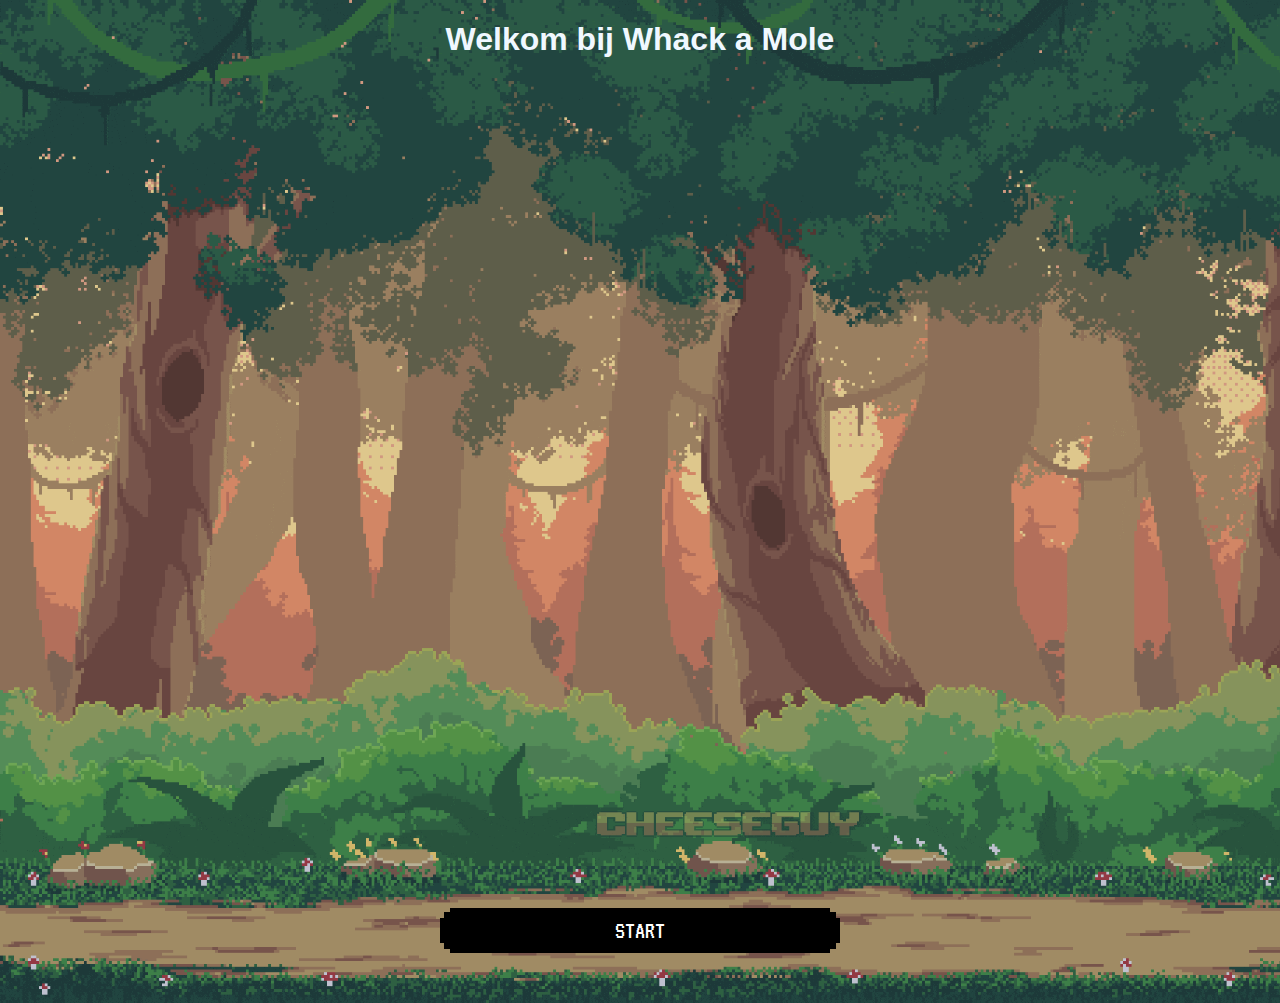
<file: startScreen/index.html>
<!DOCTYPE html>
<html lang="en">

<head>
    <meta charset="UTF-8">
    <meta http-equiv="X-UA-Compatible" content="IE=edge">
    <meta name="viewport" content="width=device-width, initial-scale=1.0">
    <link rel="stylesheet" type="text/css" href="style.css">
    <title>Document</title>
</head>


<body>
    <div class="header">
        <h1>Welkom bij Whack a Mole</h1>
    </div>

    <link href='https://fonts.googleapis.com/css?family=VT323' rel='stylesheet' type='text/css'>
    <div class="container">
        <div class="pixel2">START</div>
    </div>
    <script type="application/javascript" src="main.js"></script>
</body>

</html>
</body>

</html>
</file>
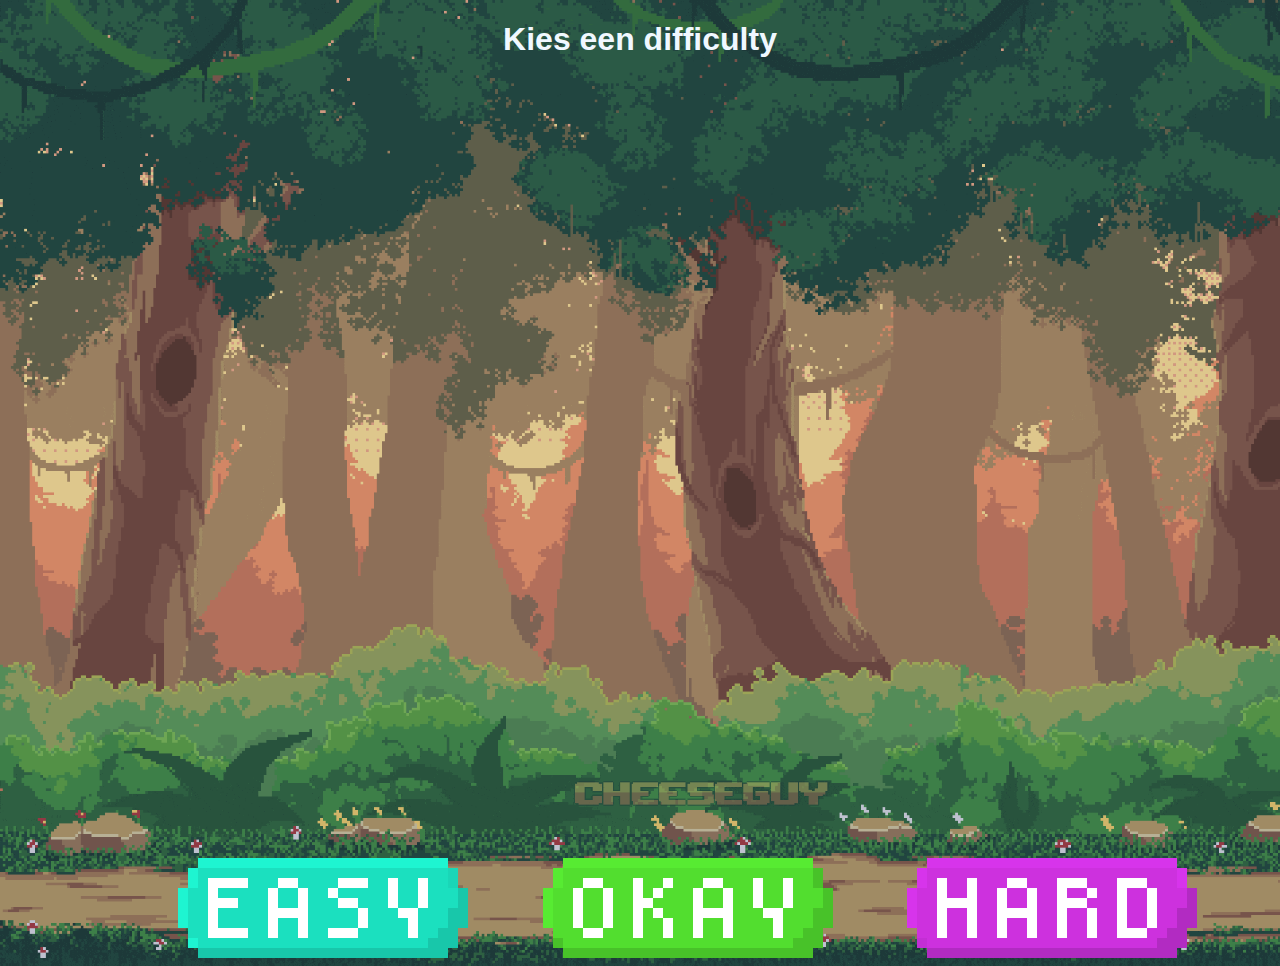
<file: chooseMode/chooseScreen.html>
<!DOCTYPE html>
<html lang="en">

<head>
    <meta charset="UTF-8">
    <meta http-equiv="X-UA-Compatible" content="IE=edge">
    <meta name="viewport" content="width=device-width, initial-scale=1.0">
    <link rel="stylesheet" type="text/css" href="style.css">
    <title>Document</title>
</head>


<body>
    <div class="header">
        <h1>Kies een difficulty</h1>
    </div>
    <div class="wrapper">
        <div class="easyModeDiv"><img class="easyModeImage" src="../img/easyb.png"></div>
        <div class="okayModeDiv"><img class="okayModeImage" src="../img/okayb.png"></div>
        <div class="hardModeDiv"><img class="hardModeImage" src="../img/hardb.png"></div>
    </div>
    <script type="application/javascript" src="main.js"></script>
</body>

</html>
</body>

</html>
</file>
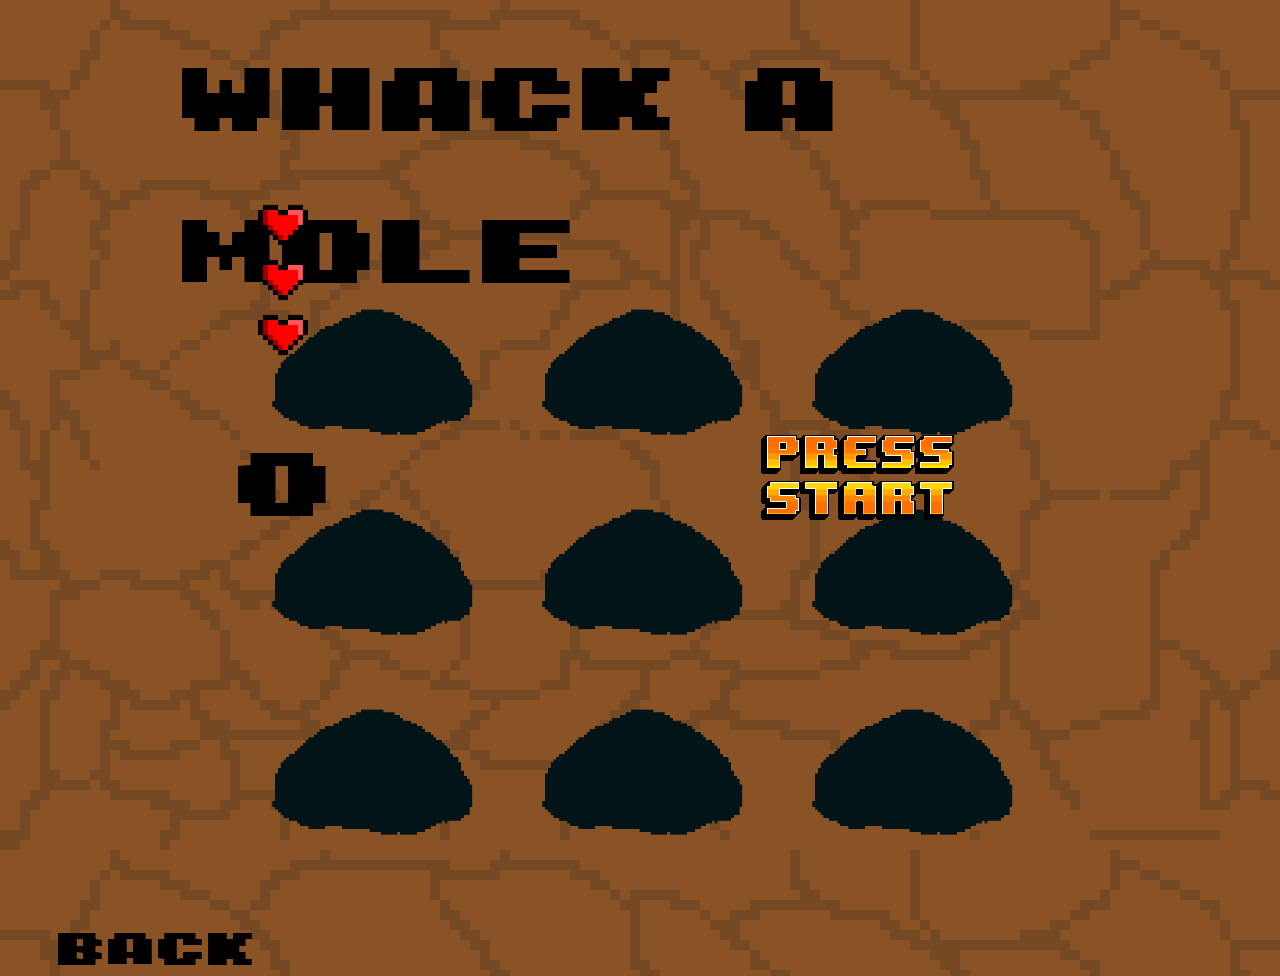
<file: easyMode/easyMode.html>
<!DOCTYPE html>
<html lang="en">

<head>
    <meta charset="UTF-8">
    <meta http-equiv="X-UA-Compatible" content="IE=edge">
    <meta name="viewport" content="width=device-width, initial-scale=1.0">
    <link rel="stylesheet" type="text/css" href="css/style.css">
    <title>Document</title>
</head>

<body>

    <div class="wrapper">
        <header>Whack a Mole</header>
        <div class="lives1div"><img class="lives1" src="../img/heart.png"></div>
        <div class="lives2div"><img class="lives2" src="../img/heart.png"></div>
        <div class="lives3div"><img class="lives3" src="../img/heart.png"></div>
        <div class="score">0</div>
        <div class="startdiv"><img class="start" src="../img/press start.gif"></div>
        <div class="back"><a href="../chooseMode/chooseScreen.html">BACK</a></div>
        
        <div class="tile-wrapper">
            <div class="tile"></div>
            <div class="tile"></div>
            <div class="tile"></div>
            <div class="tile"></div>
            <div class="tile"></div>
            <div class="tile"></div>
            <div class="tile"></div>
            <div class="tile"></div>
            <div class="tile"></div>
        </div>
    </div>
    <script type="application/javascript" src="js/main.js"></script>
</body>

</html>
</file>
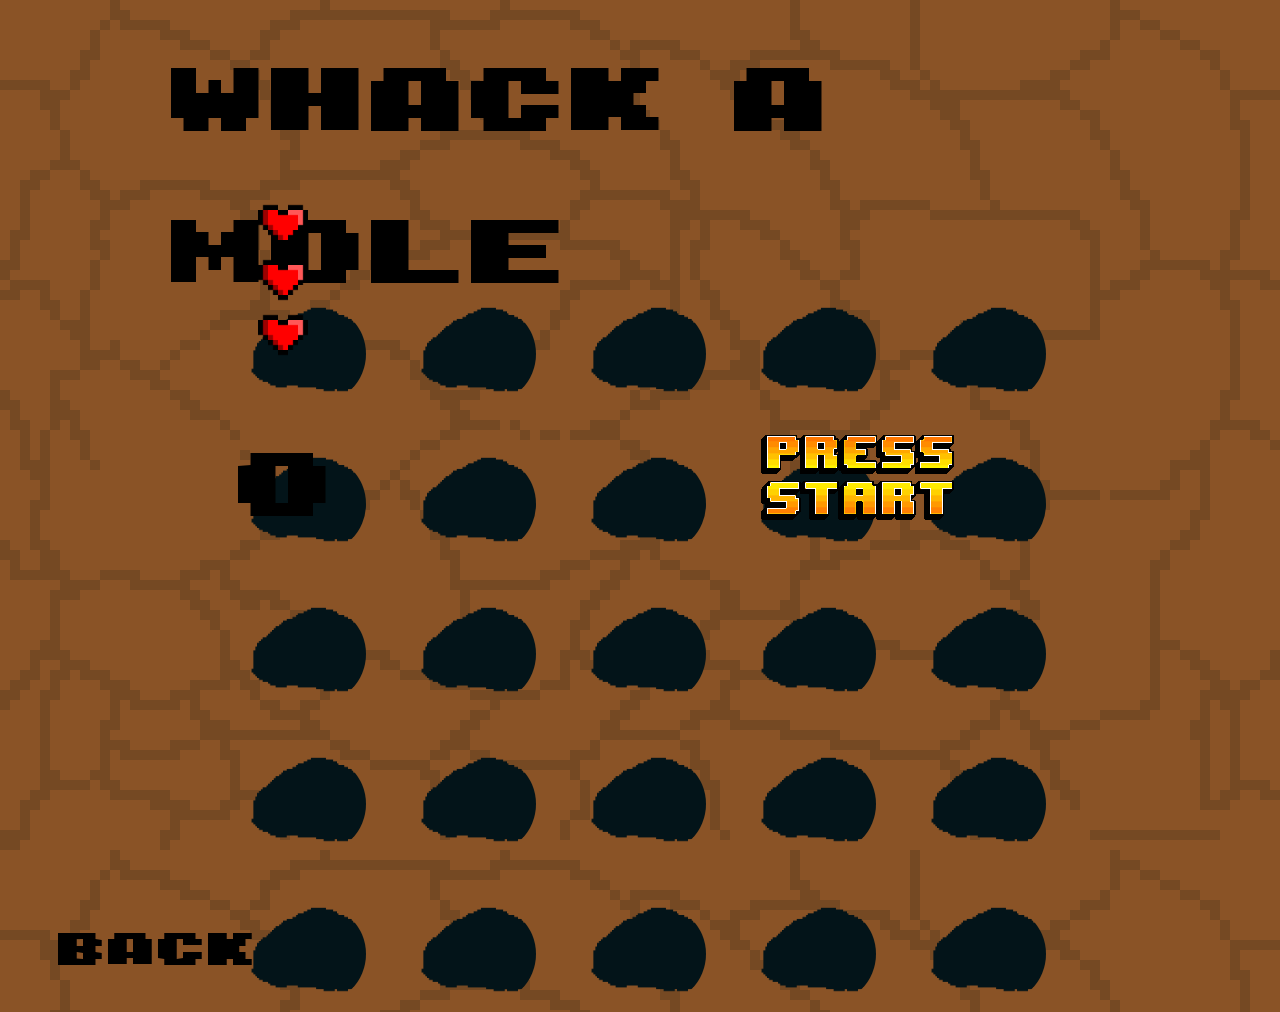
<file: hardMode/hardMode.html>
<!DOCTYPE html>
<html lang="en">

<head>
    <meta charset="UTF-8">
    <meta http-equiv="X-UA-Compatible" content="IE=edge">
    <meta name="viewport" content="width=device-width, initial-scale=1.0">
    <link rel="stylesheet" type="text/css" href="css/style.css">
    <title>Document</title>
</head>

<body>

    <div class="wrapper">
        <header>Whack a Mole</header>
        <div class="lives1div"><img class="lives1" src="../img/heart.png"></div>
        <div class="lives2div"><img class="lives2" src="../img/heart.png"></div>
        <div class="lives3div"><img class="lives3" src="../img/heart.png"></div>
        <div class="startdiv"><img class="start" src="../img/press start.gif"></div>
        <div class="score">0</div>
        <div class="back"><a href="../chooseMode/chooseScreen.html">BACK</a></div>

        <div class="tile-wrapper">
            <div class="tile"></div>
            <div class="tile"></div>
            <div class="tile"></div>
            <div class="tile"></div>
            <div class="tile"></div>
            <div class="tile"></div>
            <div class="tile"></div>
            <div class="tile"></div>
            <div class="tile"></div>
            <div class="tile"></div>
            <div class="tile"></div>
            <div class="tile"></div>
            <div class="tile"></div>
            <div class="tile"></div>
            <div class="tile"></div>
            <div class="tile"></div>
            <div class="tile"></div>
            <div class="tile"></div>
            <div class="tile"></div>
            <div class="tile"></div>
            <div class="tile"></div>
            <div class="tile"></div>
            <div class="tile"></div>
            <div class="tile"></div>
            <div class="tile"></div>
        </div>
    </div>
    <script type="application/javascript" src="js/main.js"></script>
</body>

</html>
</file>
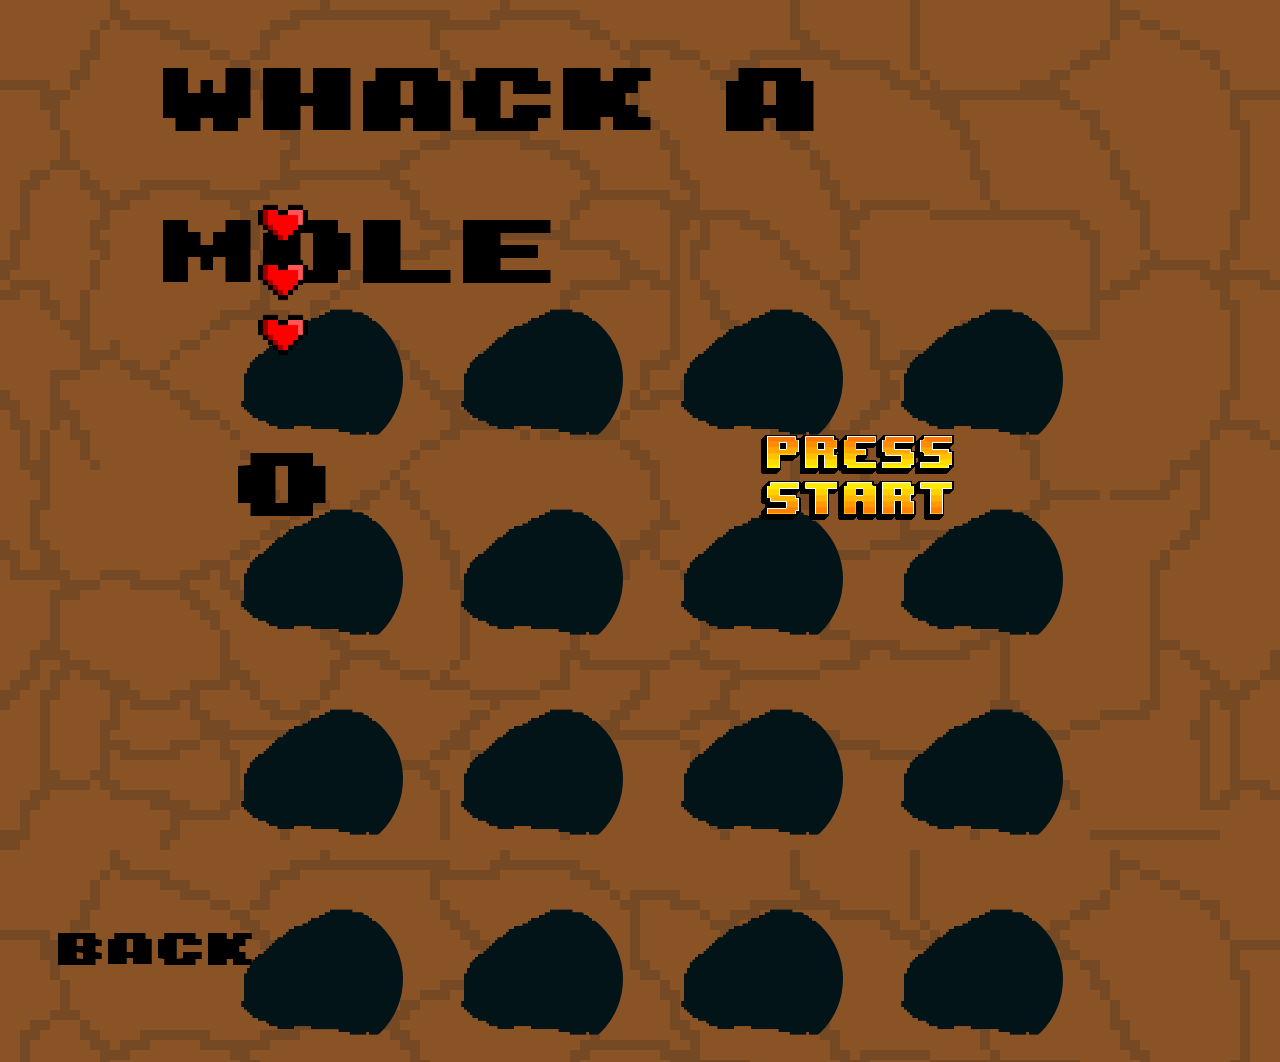
<file: normalMode/normalMode.html>
<!DOCTYPE html>
<html lang="en">

<head>
    <meta charset="UTF-8">
    <meta http-equiv="X-UA-Compatible" content="IE=edge">
    <meta name="viewport" content="width=device-width, initial-scale=1.0">
    <link rel="stylesheet" type="text/css" href="css/style.css">
    <title>Document</title>
</head>

<body>

    <div class="wrapper">
        <header>Whack a Mole</header>
        <div class="lives1div"><img class="lives1" src="../img/heart.png"></div>
        <div class="lives2div"><img class="lives2" src="../img/heart.png"></div>
        <div class="lives3div"><img class="lives3" src="../img/heart.png"></div>
        <div class="startdiv"><img class="start" src="../img/press start.gif"></div>
        <div class="score">0</div>
        <div class="back"><a href="../chooseMode/chooseScreen.html">BACK</a></div>

        <div class="tile-wrapper">
            <div class="tile"></div>
            <div class="tile"></div>
            <div class="tile"></div>
            <div class="tile"></div>
            <div class="tile"></div>
            <div class="tile"></div>
            <div class="tile"></div>
            <div class="tile"></div>
            <div class="tile"></div>
            <div class="tile"></div>
            <div class="tile"></div>
            <div class="tile"></div>
            <div class="tile"></div>
            <div class="tile"></div>
            <div class="tile"></div>
            <div class="tile"></div>
        </div>
    </div>
    <script type="application/javascript" src="js/main.js"></script>
</body>

</html>
</file>
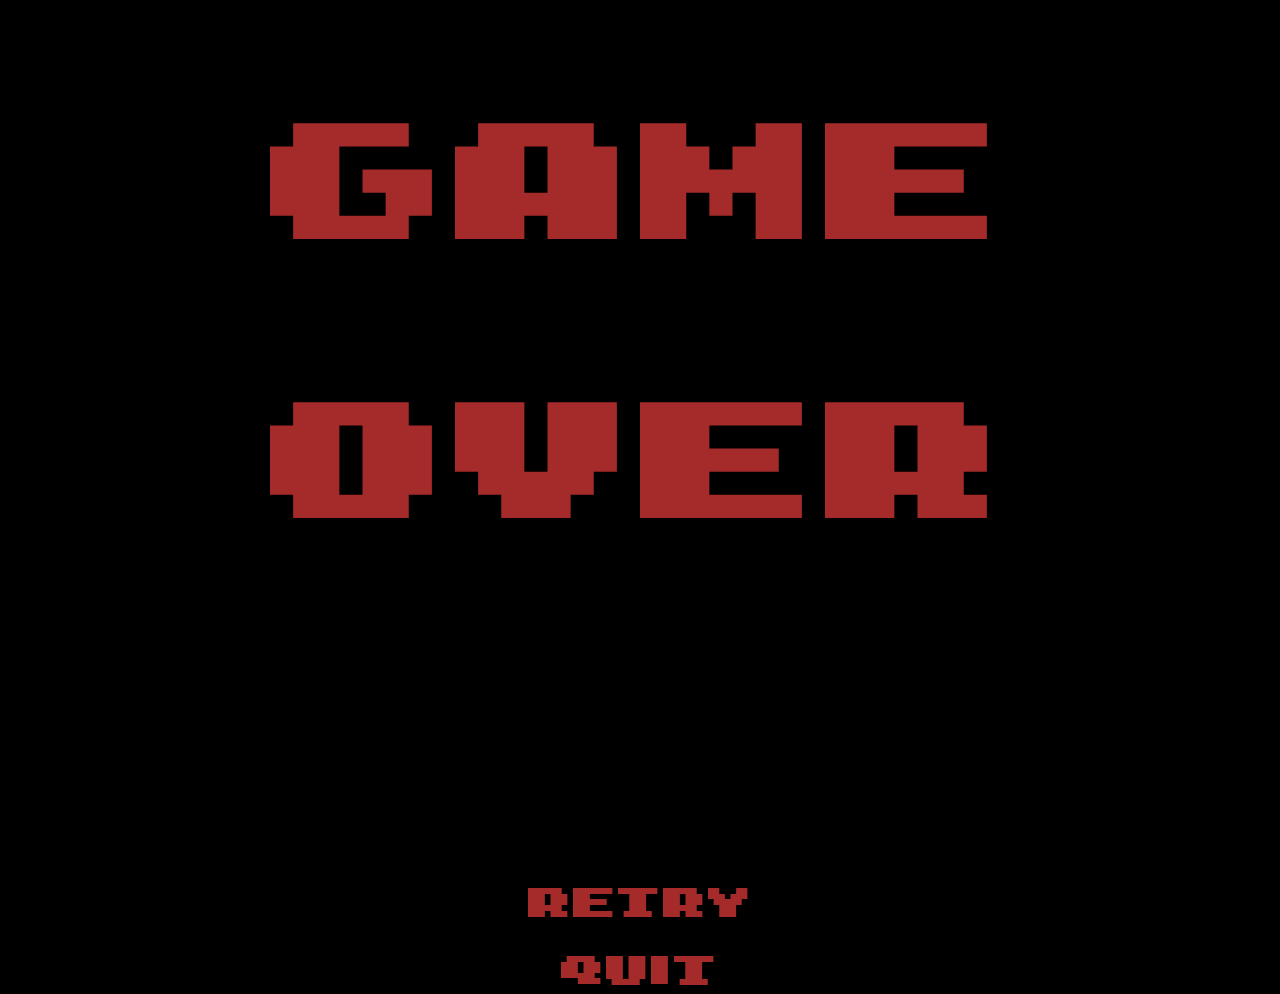
<file: easyMode/deathscreen/deathscreen.html>
<!DOCTYPE html>
<html lang="en">

<head>
    <meta charset="UTF-8">
    <meta http-equiv="X-UA-Compatible" content="IE=edge">
    <meta name="viewport" content="width=device-width, initial-scale=1.0">
    <link rel="stylesheet" href="deathscreen.css">
    <title>Document</title>
</head>

<body>
    <p class="start"></p>
    <div class="deathtextcontainer">
        <div class="deathtext">GAME OVER</div>
    </div>

<div class="retry"><a href="../easyMode.html"> Retry</a></div>
<div class="quit"><a href="../../startScreen/index.html">Quit</a></div>
<script type="javascript/application" src="deathscreen.js"></script>
</body>
</html>
</file>
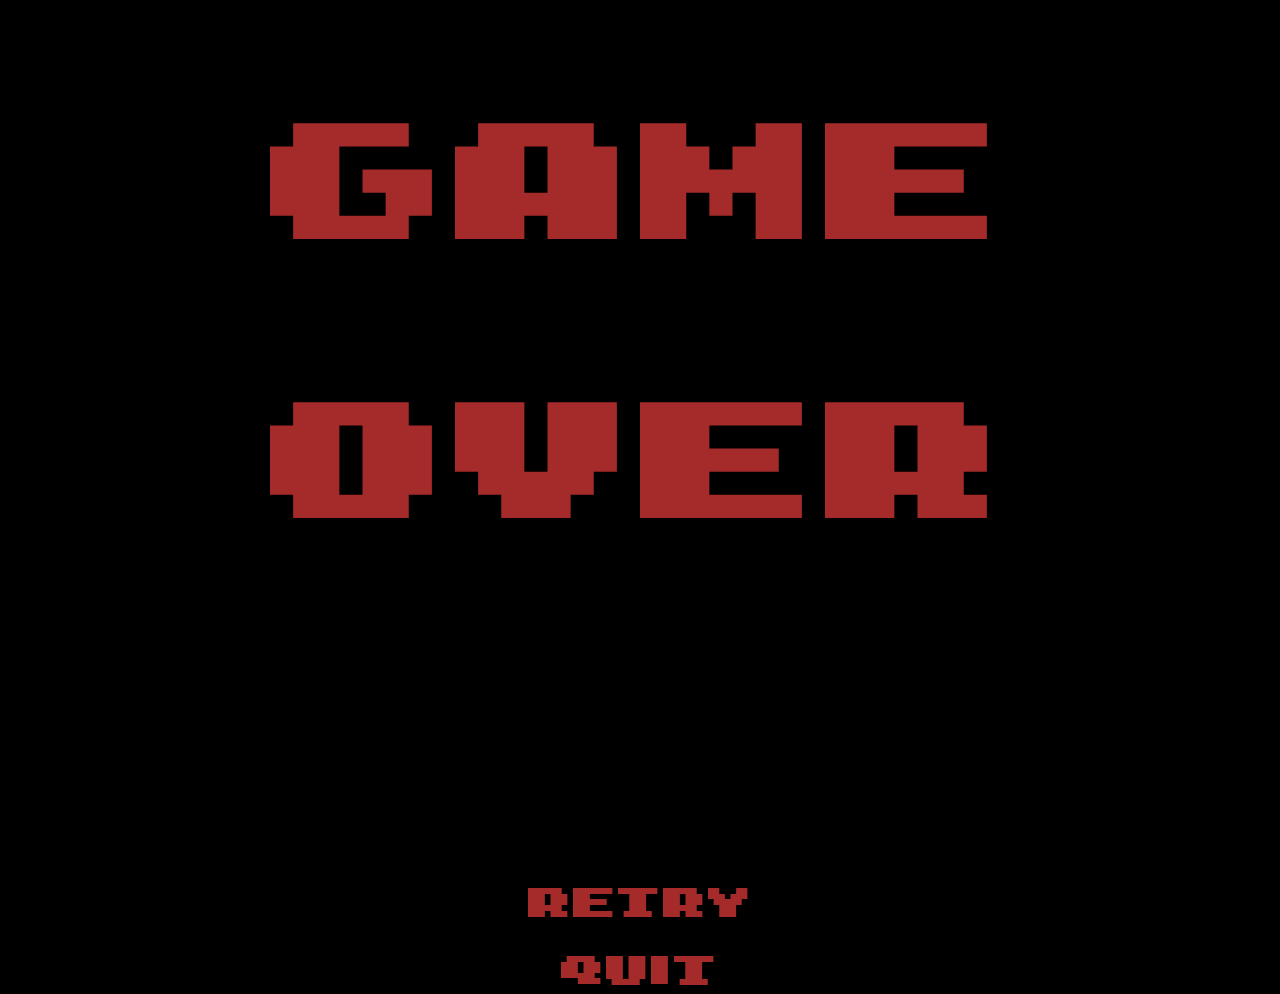
<file: hardMode/deathscreen/deathscreen.html>
<!DOCTYPE html>
<html lang="en">

<head>
    <meta charset="UTF-8">
    <meta http-equiv="X-UA-Compatible" content="IE=edge">
    <meta name="viewport" content="width=device-width, initial-scale=1.0">
    <link rel="stylesheet" href="deathscreen.css">
    <title>Document</title>
</head>

<body>
    <p class="start"></p>
    <div class="deathtextcontainer">
        <div class="deathtext">GAME OVER</div>
    </div>

<div class="retry"><a href="../hardMode.html"> Retry</a></div>
<div class="quit"><a href="../../startScreen/index.html">Quit</a></div>
<script type="javascript/application" src="deathscreen.js"></script>
</body>
</html>
</file>
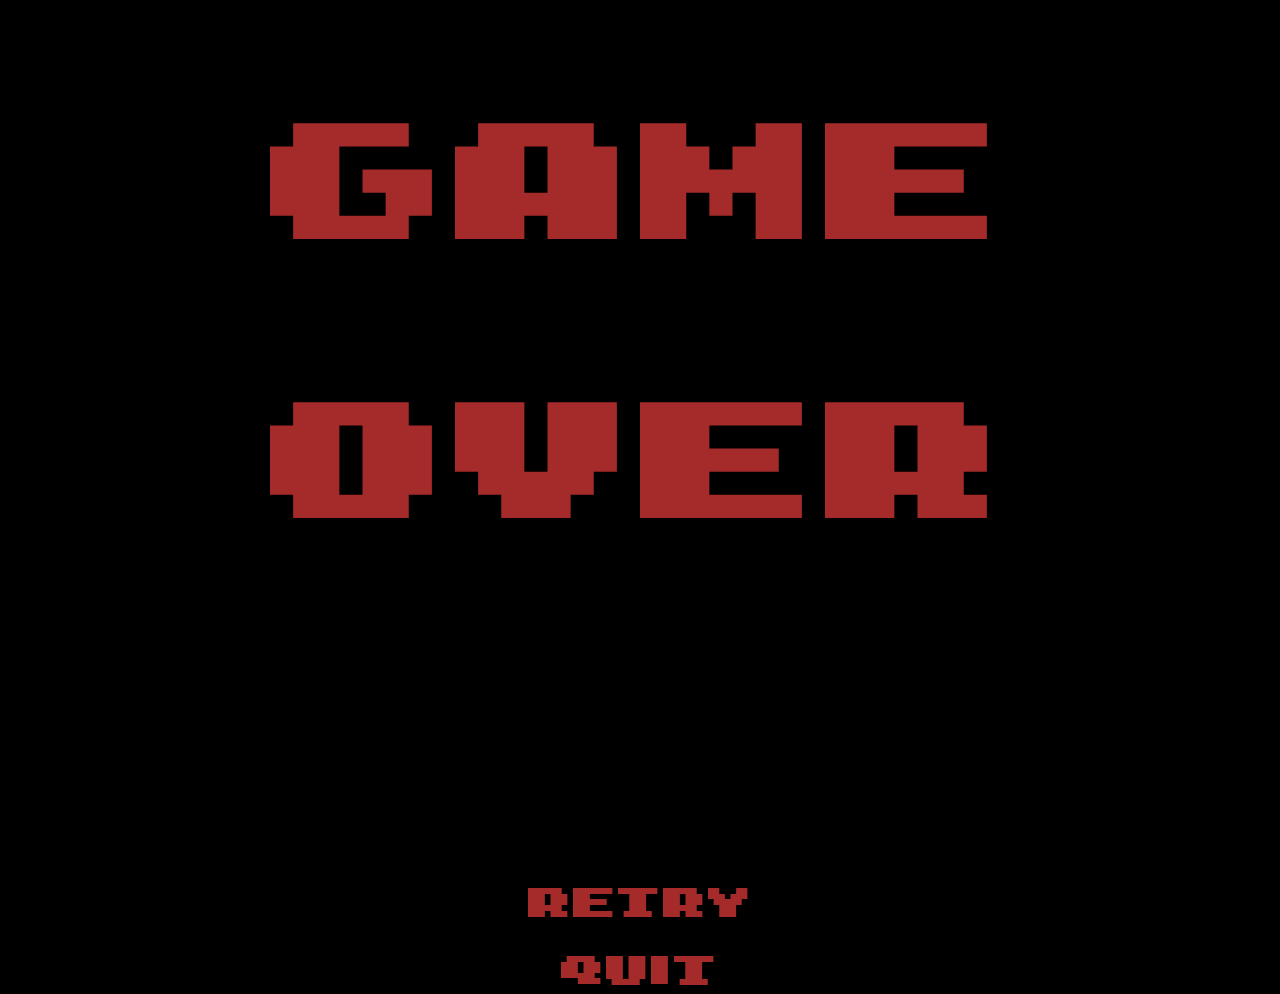
<file: normalMode/deathscreen/deathscreen.html>
<!DOCTYPE html>
<html lang="en">

<head>
    <meta charset="UTF-8">
    <meta http-equiv="X-UA-Compatible" content="IE=edge">
    <meta name="viewport" content="width=device-width, initial-scale=1.0">
    <link rel="stylesheet" href="deathscreen.css">
    <title>Document</title>
</head>

<body>
    <p class="start"></p>
    <div class="deathtextcontainer">
        <div class="deathtext">GAME OVER</div>
    </div>

<div class="retry"><a href="../normalMode.html"> Retry</a></div>
<div class="quit"><a href="../../startScreen/index.html">Quit</a></div>
<script type="javascript/application" src="deathscreen.js"></script>
</body>
</html>
</file>
<file: startScreen/style.css>
body {
    background-color: black;
    font-family: 'Gill Sans', 'Gill Sans MT', Calibri, 'Trebuchet MS', sans-serif;
    background-image: url(../img/boss.gif);
    background-size: cover;
}


button {
    width: 400px;
    height: 50px;
    margin-left: 660px;
    margin-top: 730px;
    border-radius: 40px;
    background-color: #964B00;
}

h1 {
    color: aliceblue;
    text-align: center;
}

/* PIXEL KNOP BEGINT HIER */
.container {
    margin: 50px;
    display: block;
    width: 400px;
    margin-left: auto;
    margin-right: auto;
    text-align: center;
    margin-top: 850px;
}

.pixel,
.pixel2 {
    font-size: 25px;
    color: white;
    height: auto;
    margin: 10px;
    font-family: 'VT323';

    position: relative;
    display: inline-block;
    vertical-align: top;
    text-transform: uppercase;

    cursor: pointer;

    -webkit-touch-callout: none;
    -webkit-user-select: none;
    -khtml-user-select: none;
    -moz-user-select: none;
    -ms-user-select: none;
    user-select: none;
}

.pixel:active,
.pixel2:active {
    top: 2px;
}

.pixel {
    line-height: 0;

    image-rendering: optimizeSpeed;
    image-rendering: -moz-crisp-edges;
    /* Firefox */
    image-rendering: -o-crisp-edges;
    /* Opera */
    image-rendering: -webkit-optimize-contrast;
    /* Webkit (non-standard naming) */
    image-rendering: crisp-edges;
    -ms-interpolation-mode: nearest-neighbor;
    /* IE (non-standard property) */

    border-style: solid;
    border-width: 20px;
    -moz-border-image: url(https://i.imgur.com/sREM8Yn.png) 20 stretch;
    -webkit-border-image: url(https://i.imgur.com/sREM8Yn.png) 20 stretch;
    -o-border-image: url(https://i.imgur.com/sREM8Yn.png) 20 stretch;
    border-image: url(https://i.imgur.com/sREM8Yn.png) 20 stretch;
}

.pixel p {
    display: inline-block;
    vertical-align: top;
    position: relative;
    width: auto;
    text-align: center;
    margin: -20px -20px;
    line-height: 20px;
    padding: 10px 20px;

    background: #000000;
    background:
        linear-gradient(135deg, transparent 10px, #000000 0) top left,
        linear-gradient(225deg, transparent 10px, #000000 0) top right,
        linear-gradient(315deg, transparent 10px, #000000 0) bottom right,
        linear-gradient(45deg, transparent 10px, #000000 0) bottom left;
    background-size: 50% 50%;
    background-repeat: no-repeat;
    background-image:
        radial-gradient(circle at 0 0, rgba(204, 0, 0, 0) 14px, #000000 15px),
        radial-gradient(circle at 100% 0, rgba(204, 0, 0, 0) 14px, #000000 15px),
        radial-gradient(circle at 100% 100%, rgba(204, 0, 0, 0) 14px, #000000 15px),
        radial-gradient(circle at 0 100%, rgba(204, 0, 0, 0) 14px, #000000 15px);
}

.pixel2 {
    position: relative;
    display: block;
    margin: 10px;
    font-family: 'VT323';
    text-transform: uppercase;

    font-size: 25px;
    color: white;
}

.pixel2::before {
    content: "";
    display: block;
    position: absolute;
    top: 10px;
    bottom: 10px;
    left: -10px;
    right: -10px;
    background: black;
    z-index: -1;
}

.pixel2::after {
    content: "";
    display: block;
    position: absolute;
    top: 4px;
    bottom: 4px;
    left: -6px;
    right: -6px;
    background: black;
    z-index: -1;
}

.pixel2 {
    padding: 10px 10px;
    position: relative;
    background: black;
    width: auto;
    z-index: 2;
}
/* PIXEL KNOP STOPT HIER */
</file>
<file: chooseMode/style.css>
body {
    background-color: black;
    font-family: 'Gill Sans', 'Gill Sans MT', Calibri, 'Trebuchet MS', sans-serif;
    background-image: url(../img/boss.gif);
    background-size: cover;
}

.wrapper {
    margin-left: 170px;
    margin-top: 800px;
    display: grid;
    grid-template-columns: repeat(3, auto);
    grid-template-rows: repeat(1, 100px);
    grid-template-areas: 
    "em om hm"
    ;
}

.easyModeDiv {
    grid-area: em;
    width: 290px;
}

.easyModeImage:active{
    height: 90px;
    width: 280px;
    margin-left: 5px;
}

.okayModeDiv {
    grid-area: om;
    width: 290px;
}

.okayModeDiv:hover{
    cursor: pointer;
}

.okayModeImage:active{
    height: 90px;
    width: 280px;
    margin-left: 5px;
}

.hardModeDiv {
    grid-area: hm;
    width: 290px;
}

.hardModeImage:active{
    height: 90px;
    width: 280px;
    margin-left: 5px;
}

button {
    width: 400px;
    height: 50px;
    margin-left: 660px;
    margin-top: 830px;
    border-radius: 40px;
    background-color: #964B00;
}

h1 {
    color: aliceblue;
    text-align: center;
}
</file>
<file: easyMode/css/style.css>
@font-face {
    font-family: pixel;
    src: url(../../fonts/pixelFont.ttf);
}

body {
    background-color:black;
    background-image: url(../../img/dirtbackground.png);
    font-family:'pixel';
}

header {
    margin-top: -100px;
    font-size: 150pt;
    grid-area: hd;
}

.tile {
    background-image: url(../../img/emptyhole.png);
    background-size: cover;
    cursor: pointer;
    border-radius: 90px;
}

.active {
    background-image: url(../../img/mole.gif);
}

.wrapper {
    margin-top: 100px;
    margin-left: 50px;
    display: grid;
    grid-template-rows: minmax(100px, auto);
    grid-template-columns: repeat(12, 1fr);
    grid-template-areas: 
    ". . . hd hd hd hd hd hd . . ."
    ". . . . . score . . . . . ."
    ". . . . . main . . . . . ."
    ;
}

.tile-wrapper {
    grid-area: main;
    display: grid;
    gap: 50px;
    grid-template-columns: repeat(3, 220px);
    grid-template-rows: repeat(3, 150px);
}

.lives1div {
    margin-top: 100px;
    margin-left: 200px;
    position: absolute;
    grid-area: l1;
    height: 50px;
    width: 50px;
}

.lives2div {
    margin-top: 155px;
    margin-left: 200px;
    position: absolute;
    grid-area: l2;
    height: 50px;
    width: 50px;
}

.lives3div {
    margin-top: 210px;
    margin-left: 200px;
    position: absolute;
    grid-area: l3;
    height: 50px;
    width: 50px;
}

.lives1 {
    height: 50px;
    width: 50px;
}

.lives2 {
    height: 50px;
    width: 50px;
}

.lives3 {
    height: 50px;
    width: 50px;
}

.startdiv {
    position: absolute;
    position: fixed;
    margin-left: 700px;
    margin-top: 300px;
    cursor: pointer;
}

.start {
    position: absolute;
}

.start:active {
    height: 140px;
    width: 190px;
    margin-left: 5px;
}

.score {
    position: absolute;
    font-size: 200px;
    margin-left: 180px;
    margin-top: 285px;
}

.back {
    position: absolute;
    font-size: 100px;
    margin-top: 800px;
}

a {
    color: black;
    text-decoration: none;
}

a:active {
    color: white;
    text-decoration: none;
}
</file>
<file: hardMode/css/style.css>
@font-face {
    font-family: pixel;
    src: url(../../fonts/pixelFont.ttf);
}

body {
    background-color:black;
    background-image: url(../../img/dirtbackground.png);
    font-family:'pixel';
}

header {
    margin-top: -100px;
    font-size: 150pt;
    grid-area: hd;
}

.tile {
    background-image: url(../../img/emptyhole.png);
    background-size: cover;
    cursor: pointer;
    border-radius: 90px;
}

.active {
    background-image: url(../../img/mole.gif);
}

.wrapper {
    margin-top: 100px;
    margin-left: 50px;
    display: grid;
    grid-template-rows: minmax(100px, auto);
    grid-template-columns: repeat(12, 1fr);
    grid-template-areas: 
    ". . . hd hd hd hd hd hd . . ."
    ". . . . . score . . . . . ."
    ". . . . . main . . . . . ."
    ;
}

.tile-wrapper {
    grid-area: main;
    display: grid;
    gap: 50px;
    grid-template-columns: repeat(5, 120px);
    grid-template-rows: repeat(5, 100px);
}

.score {
    text-align: center;
    grid-area: score;
    font-family:'allah' sans-serif;
}

.lives1div {
    margin-top: 100px;
    margin-left: 200px;
    position: absolute;
    grid-area: l1;
    height: 50px;
    width: 50px;
}

.lives2div {
    margin-top: 155px;
    margin-left: 200px;
    position: absolute;
    grid-area: l2;
    height: 50px;
    width: 50px;
}

.lives3div {
    margin-top: 210px;
    margin-left: 200px;
    position: absolute;
    grid-area: l3;
    height: 50px;
    width: 50px;
}

.lives1 {
    height: 50px;
    width: 50px;
}

.lives2 {
    height: 50px;
    width: 50px;
}

.lives3 {
    height: 50px;
    width: 50px;
}

.startdiv {
    position: absolute;
    position: fixed;
    margin-left: 700px;
    margin-top: 300px;
    cursor: pointer;
}

.start {
    position: absolute;
}

.start:active {
    height: 140px;
    width: 190px;
    margin-left: 5px;
}


.score {
    position: absolute;
    font-size: 200px;
    margin-left: 180px;
    margin-top: 285px;
}

.back {
    position: absolute;
    font-size: 100px;
    margin-top: 800px;
}

a {
    color: black;
    text-decoration: none;
}

a:active {
    color: white;
    text-decoration: none;
}
</file>
<file: normalMode/css/style.css>
@font-face {
    font-family: pixel;
    src: url(../../fonts/pixelFont.ttf);
}

body {
    background-color:black;
    background-image: url(../../img/dirtbackground.png);
    font-family:'pixel';
}

header {
    margin-top: -100px;
    font-size: 150pt;
    grid-area: hd;
}

.tile {
    background-image: url(../../img/emptyhole.png);
    background-size: cover;
    cursor: pointer;
    border-radius: 90px;
}

.active {
    background-image: url(../../img/mole.gif);
}

.wrapper {
    margin-top: 100px;
    margin-left: 50px;
    display: grid;
    grid-template-rows: minmax(100px, auto);
    grid-template-columns: repeat(12, 1fr);
    grid-template-areas: 
    ". . . hd hd hd hd hd hd . . ."
    ". . . . . score . . . . . ."
    ". . . . . main . . . . . ."
    ;
}

.tile-wrapper {
    grid-area: main;
    display: grid;
    gap: 50px;
    grid-template-columns: repeat(4, 170px);
    grid-template-rows: repeat(4, 150px);
}

.score {
    text-align: center;
    grid-area: score;
    font-family:'allah' sans-serif;
}

.lives1div {
    margin-top: 100px;
    margin-left: 200px;
    position: absolute;
    grid-area: l1;
    height: 50px;
    width: 50px;
}

.lives2div {
    margin-top: 155px;
    margin-left: 200px;
    position: absolute;
    grid-area: l2;
    height: 50px;
    width: 50px;
}

.lives3div {
    margin-top: 210px;
    margin-left: 200px;
    position: absolute;
    grid-area: l3;
    height: 50px;
    width: 50px;
}

.lives1 {
    height: 50px;
    width: 50px;
}

.lives2 {
    height: 50px;
    width: 50px;
}

.lives3 {
    height: 50px;
    width: 50px;
}

.startdiv {
    position: absolute;
    position: fixed;
    margin-left: 700px;
    margin-top: 300px;
    cursor: pointer;
}

.start {
    position: absolute;
}

.start:active {
    height: 140px;
    width: 190px;
    margin-left: 5px;
}


.score {
    position: absolute;
    font-size: 200px;
    margin-left: 180px;
    margin-top: 285px;
}

.back {
    position: absolute;
    font-size: 100px;
    margin-top: 800px;
}

a {
    color: black;
    text-decoration: none;
}

a:active {
    color: white;
    text-decoration: none;
}
</file>
<file: easyMode/deathscreen/deathscreen.css>
@font-face {
    font-family: pixel;
    src: url(../../fonts/pixelFont.ttf);
}

* {
    margin: 0px;
}

body {
background-color: black;
}

.deathtextcontainer{
    background-color: black;
}

.deathtext {
    text-align: center;
    font-family: pixel;
    color:brown;
    font-size: 370px;
}

.deathtextHS {
    text-align: center;
    font-family: pixel;
    color: brown;
}

.retry {
    text-align: center;
    font-family: pixel;
    color:brown;
    margin-top: 300px;
    font-size: 90px;
}

.retry:active {
    text-align: center;
    font-family: pixel;
    color:white;
    margin-top: 300px;
}

.retry:hover {
    cursor: pointer;
    text-decoration: none;
    text-align: center;
    font-family: pixel;
    margin-top: 300px;
    font-size: 90px;
}


.quit {
    text-align: center;
    font-family: pixel;
    color:brown;
    font-size: 90px;
}

.quit:active {
    text-align: center;
    font-family: pixel;
    color:white;
}

.quit:hover {
    cursor: pointer;
    text-align: center;
    font-family: pixel;
    font-size: 90px;
}

a {
    text-decoration: none;
    color: brown;
}

a:active {
    color: white;
}
</file>
<file: hardMode/deathscreen/deathscreen.css>
@font-face {
    font-family: pixel;
    src: url(../../fonts/pixelFont.ttf);
}

* {
    margin: 0px;
}

body {
background-color: black;
}

.deathtextcontainer{
    background-color: black;
}

.deathtext {
    text-align: center;
    font-family: pixel;
    color:brown;
    font-size: 370px;
}

.deathtextHS {
    text-align: center;
    font-family: pixel;
    color: brown;
}

.retry {
    text-align: center;
    font-family: pixel;
    color:brown;
    margin-top: 300px;
    font-size: 90px;
}

.retry:active {
    text-align: center;
    font-family: pixel;
    color:white;
    margin-top: 300px;
}

.retry:hover {
    cursor: pointer;
    text-decoration: none;
    text-align: center;
    font-family: pixel;
    margin-top: 300px;
    font-size: 90px;
}


.quit {
    text-align: center;
    font-family: pixel;
    color:brown;
    font-size: 90px;
}

.quit:active {
    text-align: center;
    font-family: pixel;
    color:white;
}

.quit:hover {
    cursor: pointer;
    text-align: center;
    font-family: pixel;
    font-size: 90px;
}

a {
    text-decoration: none;
    color: brown;
}

a:active {
    color: white;
}
</file>
<file: normalMode/deathscreen/deathscreen.css>
@font-face {
    font-family: pixel;
    src: url(../../fonts/pixelFont.ttf);
}

* {
    margin: 0px;
}

body {
background-color: black;
}

.deathtextcontainer{
    background-color: black;
}

.deathtext {
    text-align: center;
    font-family: pixel;
    color:brown;
    font-size: 370px;
}

.deathtextHS {
    text-align: center;
    font-family: pixel;
    color: brown;
}

.retry {
    text-align: center;
    font-family: pixel;
    color:brown;
    margin-top: 300px;
    font-size: 90px;
}

.retry:active {
    text-align: center;
    font-family: pixel;
    color:white;
    margin-top: 300px;
}

.retry:hover {
    cursor: pointer;
    text-decoration: none;
    text-align: center;
    font-family: pixel;
    margin-top: 300px;
    font-size: 90px;
}


.quit {
    text-align: center;
    font-family: pixel;
    color:brown;
    font-size: 90px;
}

.quit:active {
    text-align: center;
    font-family: pixel;
    color:white;
}

.quit:hover {
    cursor: pointer;
    text-align: center;
    font-family: pixel;
    font-size: 90px;
}

a {
    text-decoration: none;
    color: brown;
}

a:active {
    color: white;
}
</file>
